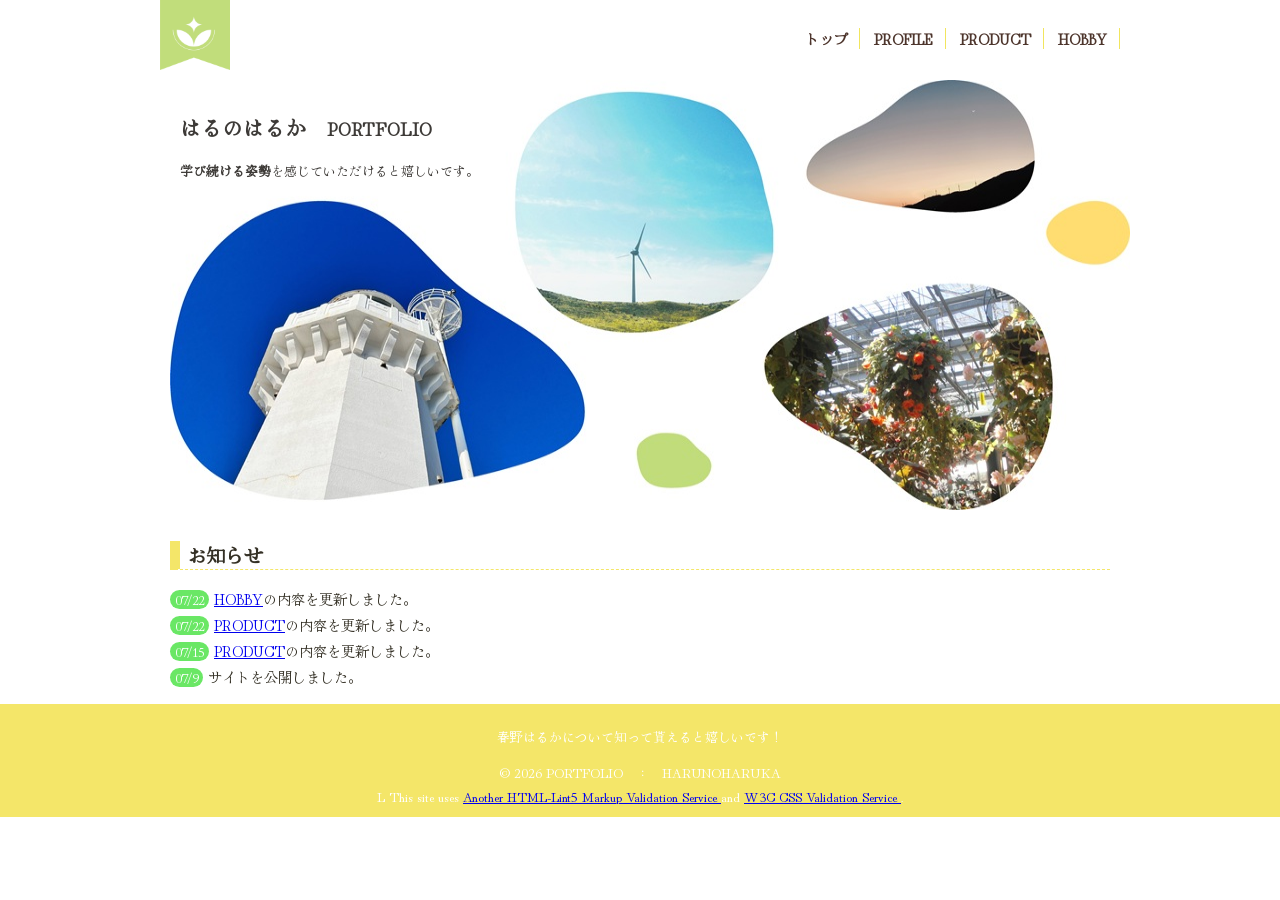
<file: index.html>
<!DOCTYPE html>
<html lang="ja">

<head>
    <meta charset="UTF-8">
    <title>はるのはるかのポートフォリオ</title>
    <link rel="stylesheet" href="css/mystyle.css">
    <link rel="preconnect" href="https://fonts.googleapis.com">
    <link rel="preconnect" href="https://fonts.gstatic.com" crossorigin="anonymous">
    <link href="https://fonts.googleapis.com/css2?family=Hina+Mincho&display=swap" rel="stylesheet">
    <meta name="description" content="春野はるかのポートフォリオです。私についてしって貰い、就活に役立てたいと考えています。">
    <meta name="viewport" content="width=device-width">
</head>

<body>
    <header>
        <div class="header-in">
            <img src="images/mainlogo.png" width="70" height="70" alt="logo">
            <nav>
                <ul>
                    <li><a href="index.html">トップ</a></li>
                    <li><a href="point.html">PROFILE</a></li>
                    <li><a href="pro.html">PRODUCT</a></li>
                    <li><a href="ho.html">HOBBY</a></li>

                </ul>
            </nav>
        </div>
    </header>
    <article>
        <!--validator エラー対策-->
        <h1 class="dummy"></h1>
        <img src="images/top.jpg" width="960" height="430" alt="top画像" class="topimage">
        <div class="catch">
            <h1>はるのはるか　<small>PORTFOLIO</small></h1>
            <p><strong>学び続ける姿勢</strong>を感じていただけると嬉しいです。</p>
        </div>

        <section class="page">
            <h2>お知らせ</h2>
            <ul>
                <li><time datetime="2026-07-22">07/22</time><a href="ho.html">HOBBY</a>の内容を更新しました。</li>
                <li><time datetime="2026-07-22">07/22</time><a href="pro.html">PRODUCT</a>の内容を更新しました。</li>
                 <li><time datetime="2026-07-15">07/15</time><a href="pro.html">PRODUCT</a>の内容を更新しました。</li>
                <li><time datetime="2026-07-09">07/9</time>サイトを公開しました。</li>
            </ul>
        </section>
    </article>
    <footer>
        <p>春野はるかについて知って貰えると嬉しいです！</p>

        <small>&copy; 2026 PORTFOLIO　：　HARUNOHARUKA</small>
        <br><small>
            L
            This site uses
            <a href="http://www.htmllint.net/html-lint/htmllint.html#" target="_blank">
                Another HTML-Lint5 Markup Validation Service
            </a>
            and
            <a href="http://jigsaw.w3.org/css-validator/#validate_by_upload" target="_blank">
                W3C CSS Validation Service
            </a>.
        </small>
    </footer>

</body>

</html>
</file>
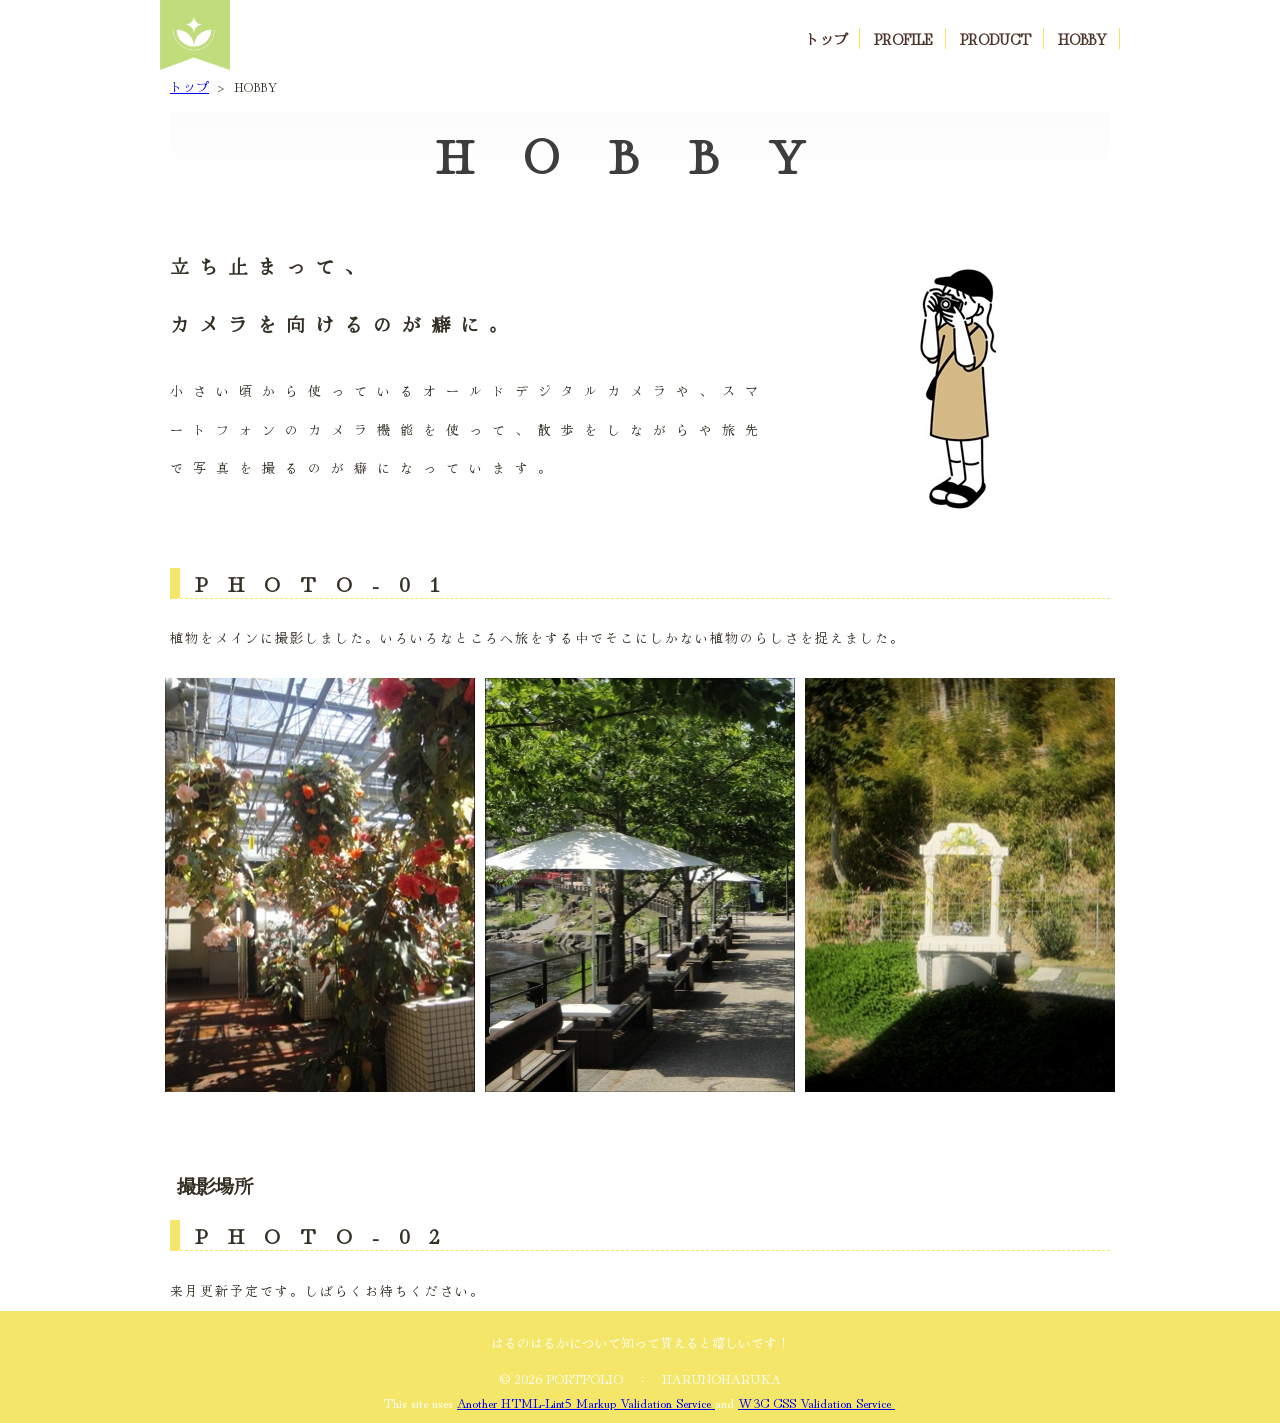
<file: ho.html>
<!DOCTYPE html>
<html lang="ja">

<head>
    <meta charset="UTF-8">
    <title>HOBBY：IKENO　HARUKA</title>
    <link rel="stylesheet" href="css/mystyle.css">
    <meta name="description" content="春野はるかの趣味についてです。私の趣味を通してどんな人が知って貰えると嬉しいです。">
  
    <link rel="preconnect" href="https://fonts.googleapis.com">
    <link rel="preconnect" href="https://fonts.gstatic.com" crossorigin="anonymous">
    <link href="https://fonts.googleapis.com/css2?family=Hina+Mincho&display=swap" rel="stylesheet">
      <meta name="viewport" content="width=device-width">
</head>

<body>
    <header>
        <div class="header-in">
            <a href="index.html" id="pagetop"><img src="images/mainlogo.png" width="70" height="70" alt="mainlogo"></a>
            <nav>
                <ul>
                    <li><a href="index.html">トップ</a></li>
                    <li><a href="point.html">PROFILE</a></li>
                    <li><a href="pro.html">PRODUCT</a></li>
                    <li><a href="ho.html">HOBBY</a></li>
                    
                </ul>
            </nav>
        </div>
    </header>
    <article class="page">
        <ol>
            <li><a href="index.html">トップ</a>&nbsp;&nbsp;&gt;</li>
            <li>HOBBY</li>
        </ol>
        <h1 class="sub-h1">HOBBY</h1>
        <section>
            <img src="images/kamera.jpg" width="300" height="300" alt="カメラの写真" class="point-img">
            <h1 class="ho-title">立ち止まって、<br>カメラを向けるのが癖に。</h1>
            <p class="ho-p">小さい頃から使っているオールドデジタルカメラや、スマートフォンのカメラ機能を使って、散歩をしながらや旅先で写真を撮るのが癖になっています。</p>
        </section>
        <section>
            <h1 class="ho-h1">PHOTO-01</h1>
            <p class="ho-p2">植物をメインに撮影しました。いろいろなところへ旅をする中でそこにしかない植物のらしさを捉えました。</p>
            <div class="photo-box">
                <img src="images/syasinn.jpg" width="310" height="414" alt="植物公園での写真" class="ho-img1">
                <img src="images/ho-img2.jpg" width="310" height="414" alt="長門での写真" class="ho-img2">
                <img src="images/ho-img3.JPG" width="310" height="414" alt="江田島での写真" class="ho-img2">
                

               
   
            </div>
            <section>
 <h2 class="h2-ho">撮影場所</h2>
                <script type="text/javascript" src="https://map.yahoo.co.jp/embedmap/V3/?lon=131.17465&lat=34.32571&zoom=17&cond=action:place;maptype:basic;gid:kQbjbGsp7EQ&width=100%25&padding=75%25"></script>
             </section>   


        </section>
        <section>
            <h1 class="ho-h1">PHOTO-02</h1>
            <p class="ho-p2">来月更新予定です。しばらくお待ちください。
            </p>
        </section>

    </article>
    <footer>
        <p>はるのはるかについて知って貰えると嬉しいです！</p>

        <small>&copy; 2026 PORTFOLIO　：　HARUNOHARUKA</small>
        <br><small>
            This site uses
            <a href="http://www.htmllint.net/html-lint/htmllint.html#" target="_blank">
                Another HTML-Lint5 Markup Validation Service
            </a>
            and
            <a href="http://jigsaw.w3.org/css-validator/#validate_by_upload" target="_blank">
                W3C CSS Validation Service
            </a>.
        </small>
    </footer>
</body>

</html>
</file>
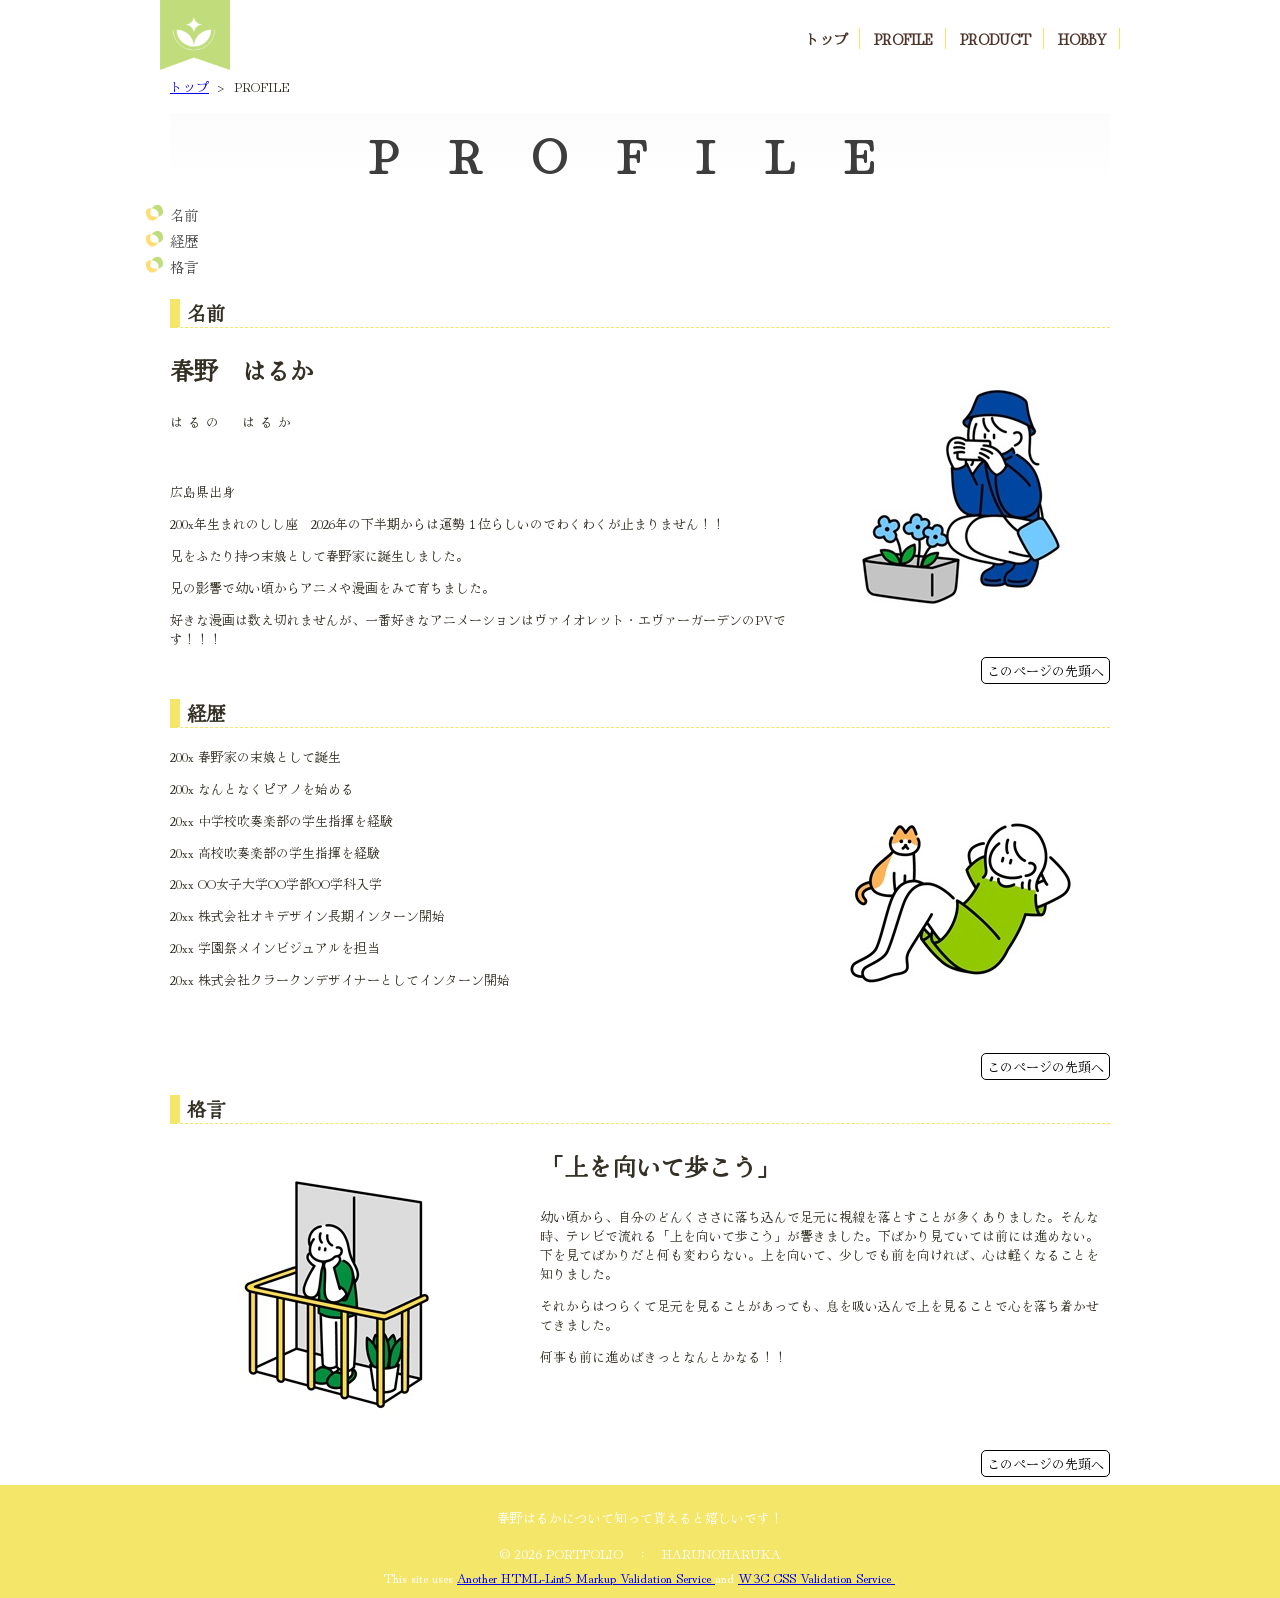
<file: point.html>
<!DOCTYPE html>
<html lang="ja">

<head>
    <meta charset="UTF-8">
    <title>PROFILE：HARUNO　HARUKA</title>
    <link rel="stylesheet" href="css/mystyle.css">
    <meta name="description" content="春野はるかのプロフィールです。私の人となりを知っていただけたら嬉しいです。">
    <meta name="viewport" content="width=device-width">
    <link rel="preconnect" href="https://fonts.googleapis.com">
    <link rel="preconnect" href="https://fonts.gstatic.com" crossorigin="anonymous">
    <link href="https://fonts.googleapis.com/css2?family=Hina+Mincho&display=swap" rel="stylesheet">
</head>

<body>
    <header>
        <div class="header-in">
            <a href="index.html" id="pagetop"><img src="images/mainlogo.png" width="70" height="70" alt="mainlogo"></a>
            <nav>
                <ul>
                    <li><a href="index.html">トップ</a></li>
                    <li><a href="point.html">PROFILE</a></li>
                    <li><a href="pro.html">PRODUCT</a></li>
                    <li><a href="ho.html">HOBBY</a></li>
                    
                </ul>
            </nav>
        </div>
    </header>
    <article class="page">
        <ol>
            <li><a href="index.html">トップ</a>&nbsp;&nbsp;&gt;</li>
            <li>PROFILE</li>
        </ol>
        <h1 class="sub-h1">PROFILE</h1>

        <ul class="point-list">
            <li><a href="#point1">名前</a></li>
            <li><a href="#point2">経歴</a></li>
            <li><a href="#point4">格言</a></li>
        </ul>


        <section>
            <h1 id="point1" class="p-title">名前</h1>
            <img src="images/pointimg.jpg" width="300" height="300" alt="正面写真" class="point-img">
            <h1 class="name">春野　はるか</h1>
            <p class="hiragana">はるの　はるか</p>
            <br>
            <p>広島県出身</p>
            <p>200x年生まれのしし座　2026年の下半期からは運勢１位らしいのでわくわくが止まりません！！</p>
            <p>兄をふたり持つ末娘として春野家に誕生しました。</p>
            <p>兄の影響で幼い頃からアニメや漫画をみて育ちました。</p>
            <p>好きな漫画は数え切れませんが、一番好きなアニメーションはヴァイオレット・エヴァーガーデンのPVです！！！</p>
            <p class="sentou"><a href="#pagetop">このページの先頭へ</a></p>
        </section>
        <section>
            <h1 id="point2" class="p-title">経歴</h1>
            <img src="images/keireki.jpg" width="300" height="300" alt="イラスト" class="osanaki">
            <p>200x 春野家の末娘として誕生</p>
            <p>200x なんとなくピアノを始める</p>
            <p>20xx 中学校吹奏楽部の学生指揮を経験</p>
            <p>20xx 高校吹奏楽部の学生指揮を経験</p>
            <p>20xx OO女子大学OO学部OO学科入学</p>
            <p>20xx 株式会社オキデザイン長期インターン開始</p>
            <p>20xx 学園祭メインビジュアルを担当</p>
            <p>20xx 株式会社クラークンデザイナーとしてインターン開始</p>
            <p class="sentou"><a href="#pagetop">このページの先頭へ</a></p>
        </section>
        <section>
            <h1 id="point4" class="p-title">格言</h1>
            <img src="images/kakugenn.jpg" width="300" height="300" alt="イラスト" class="kitto">
            <h1 class="name">「上を向いて歩こう」</h1>
            <p>幼い頃から、自分のどんくささに落ち込んで足元に視線を落とすことが多くありました。そんな時、テレビで流れる「上を向いて歩こう」が響きました。下ばかり見ていては前には進めない。下を見てばかりだと何も変わらない。上を向いて、少しでも前を向ければ、心は軽くなることを知りました。
            </p>
            <p>それからはつらくて足元を見ることがあっても、息を吸い込んで上を見ることで心を落ち着かせてきました。</p>
            <p>何事も前に進めばきっとなんとかなる！！</p>
            <p class="sentou"><a href="#pagetop">このページの先頭へ</a></p>
        </section>

    </article>
    <footer>
        <p>春野はるかについて知って貰えると嬉しいです！</p>

        <small>&copy; 2026 PORTFOLIO　：　HARUNOHARUKA</small>
        <br><small>
            This site uses
            <a href="http://www.htmllint.net/html-lint/htmllint.html#" target="_blank">
                Another HTML-Lint5 Markup Validation Service
            </a>
            and
            <a href="http://jigsaw.w3.org/css-validator/#validate_by_upload" target="_blank">
                W3C CSS Validation Service
            </a>.
        </small>
    </footer>
</body>

</html>
</file>
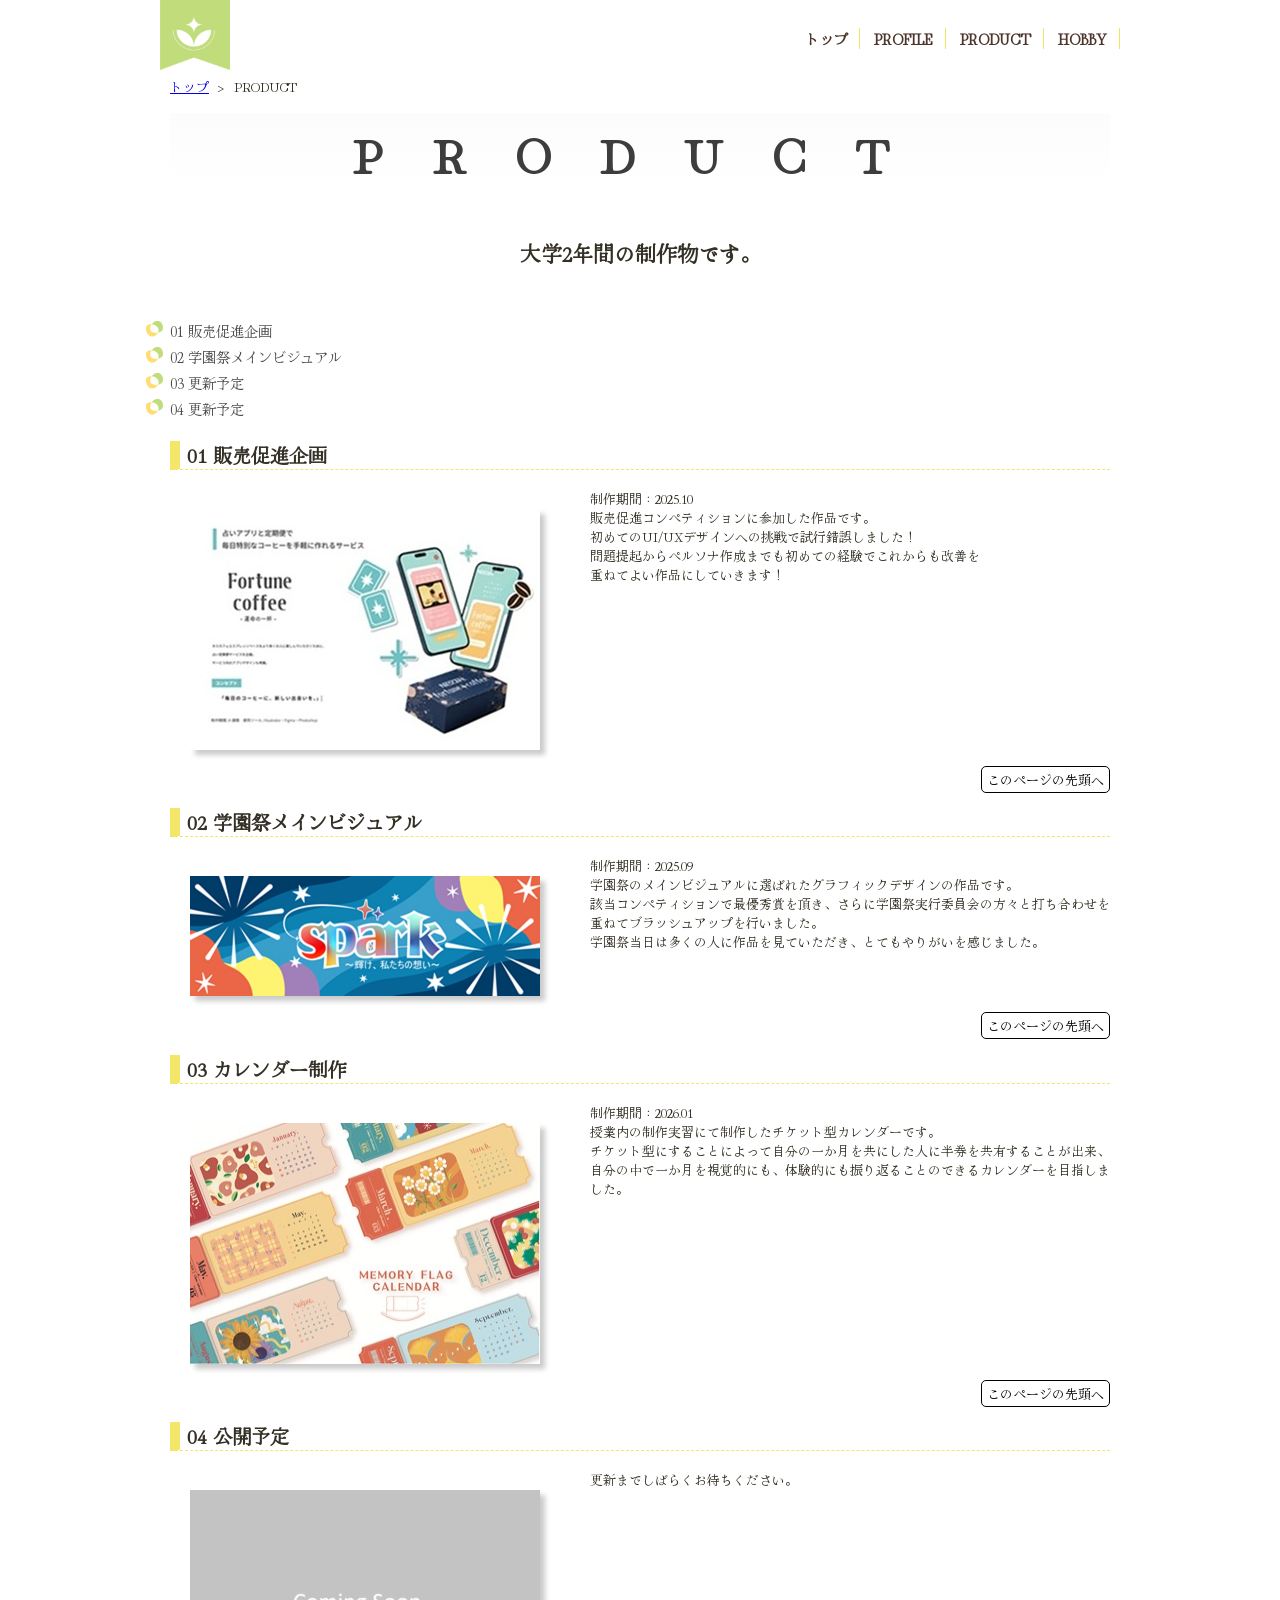
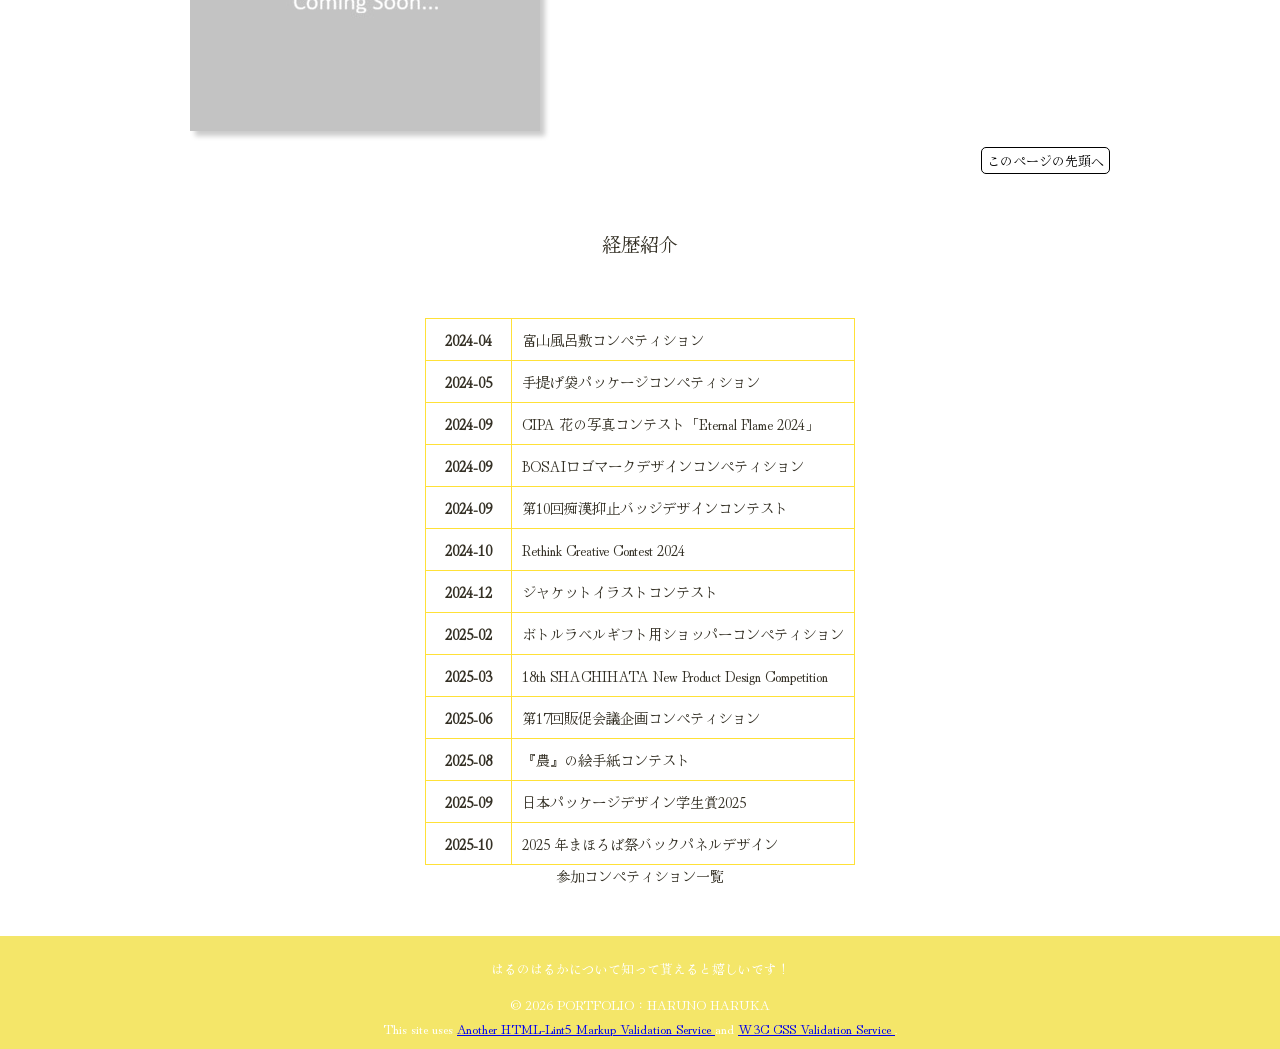
<file: pro.html>
<!DOCTYPE html>
<html lang="ja">

<head>
    <meta charset="UTF-8">
    <title>PRODUCT：IKENO　HARUKA</title>
    <link rel="stylesheet" href="css/mystyle.css">
    <meta name="description" content="春野はるかの制作物の紹介です。大学の二年半で作った成果を見ていただき、知っていただけると嬉しいです。">
    <meta name="viewport" content="width=device-width">
    <link rel="preconnect" href="https://fonts.googleapis.com">
    <link rel="preconnect" href="https://fonts.gstatic.com" crossorigin="anonymous">
    <link href="https://fonts.googleapis.com/css2?family=Hina+Mincho&display=swap" rel="stylesheet">
</head>

<body>
    <header>
        <div class="header-in">
            <a href="index.html" id="pagetop"><img src="images/mainlogo.png" width="70" height="70" alt="mainlogo"></a>
            <nav>
                <ul>
                    <li><a href="index.html">トップ</a></li>
                    <li><a href="point.html">PROFILE</a></li>
                    <li><a href="pro.html">PRODUCT</a></li>
                    <li><a href="ho.html">HOBBY</a></li>
                    
                </ul>
            </nav>
        </div>
    </header>
    <article class="page">
        <!--validator エラー対策-->
<h1 class="dummy"></h1>
        <ol>
            <li><a href="index.html">トップ</a>&nbsp;&nbsp;&gt;</li>
            <li>PRODUCT</li>
        </ol>
        <h1 class="sub-h1">PRODUCT</h1>
        <section>
            <h1 class="h1_pro">大学2年間の制作物です。</h1>
        </section>
                <ul class="point-list">
            <li><a href="#point1">01 販売促進企画</a></li>
            <li><a href="#point2">02 学園祭メインビジュアル</a></li>
            <li><a href="#point3">03 更新予定</a></li>
            <li><a href="#point4">04 更新予定</a></li>
        </ul>


<!--validator エラー対策-->
<h1 class="dummy"></h1>
<section>
    <h1 id="point1" class="p-title">01 販売促進企画</h1>
    <img src="images/HS.jpg" width="350" height="241" alt="HS画像" class="pro-img">
    <p>制作期間：2025.10<br>販売促進コンペティションに参加した作品です。
        <br>初めてのUI/UXデザインへの挑戦で試行錯誤しました！
        <br>問題提起からペルソナ作成までも初めての経験でこれからも改善を<br>重ねてよい作品にしていきます！</p>
    
    <p class="sentou"><a href="#pagetop">このページの先頭へ</a></p>
</section>
<section>
    <h1 id="point2" class="p-title">02 学園祭メインビジュアル</h1>
    <img src="images/backp.jpg" width="350" height="120" alt="HS画像" class="pro-img">
    <p>制作期間：2025.09<br>学園祭のメインビジュアルに選ばれたグラフィックデザインの作品です。
    <br>該当コンペティションで最優秀賞を頂き、さらに学園祭実行委員会の方々と打ち合わせを重ねてブラッシュアップを行いました。
    <br>学園祭当日は多くの人に作品を見ていただき、とてもやりがいを感じました。</p>
    <p class="sentou"><a href="#pagetop">このページの先頭へ</a></p>
    
</section>
<section>
    <h1 id="point3" class="p-title">03 カレンダー制作</h1>
    <img src="images/karennda.jpg" width="350" height="241" alt="カレンダー画像" class="pro-img">
    <p>制作期間：2026.01<br>授業内の制作実習にて制作したチケット型カレンダーです。
    <br>チケット型にすることによって自分の一か月を共にした人に半券を共有することが出来、自分の中で一か月を視覚的にも、体験的にも振り返ることのできるカレンダーを目指しました。</p>
    
    <p class="sentou"><a href="#pagetop">このページの先頭へ</a></p>
</section>
<section>
    <h1 id="point4" class="p-title">04 公開予定</h1>
    <img src="images/comingsoon.jpg" width="350" height="241" alt="HS画像" class="pro-img">
    <p>更新までしばらくお待ちください。</p>
    
    <p class="sentou"><a href="#pagetop">このページの先頭へ</a></p>
</section>



        <section>
            <!--validator エラー対策-->
<h1 class="dummy"></h1>
            <p class="pr-title">経歴紹介</p>
            <table>
                <caption>参加コンペティション一覧</caption>
                <tr>
                    <th>2024-04</th>
                    <td>富山風呂敷コンペティション</td>
                </tr>
                
                <tr>
                    <th>2024-05</th>
                    <td>手提げ袋パッケージコンペティション</td>
                </tr>
                <tr>
                    <th>2024-09</th>
                    <td>CIPA 花の写真コンテスト「Eternal Flame 2024」</td>
                </tr>
                <tr>
                    <th>2024-09</th>
                    <td>BOSAIロゴマークデザインコンペティション</td>
                </tr>
                <tr>
                    <th>2024-09</th>
                    <td>第10回痴漢抑止バッジデザインコンテスト</td>
                </tr>
                <tr>
                    <th>2024-10</th>
                    <td>Rethink Creative Contest 2024</td>
                </tr>
                <tr>
                    <th>2024-12</th>
                    <td>ジャケットイラストコンテスト</td>
                </tr>
                <tr>
                    <th>2025-02</th>
                    <td>ボトルラベルギフト用ショッパーコンペティション</td>
                </tr>    
                <tr>
                    <th>2025-03</th>
                    <td>18th SHACHIHATA New Product Design Competition</td>
                </tr>    
                <tr>
                    <th>2025-06</th>
                    <td>第17回販促会議企画コンペティション</td>
                </tr>    
                <tr>
                    <th>2025-08</th>
                    <td>『農』の絵手紙コンテスト</td>
                </tr>
                <tr>
                    <th>2025-09</th>
                    <td>日本パッケージデザイン学生賞2025</td>
                </tr>
                <tr>
                    <th>2025-10</th>
                    <td>2025 年まほろば祭バックパネルデザイン</td>
                </tr>

                
                
            </table>
        </section>
    </article>
    <footer>
        <p>はるのはるかについて知って貰えると嬉しいです！</p>

        <small>&copy; 2026 PORTFOLIO：HARUNO HARUKA</small>
        <br>

        <small>
            This site uses
            <a href="http://www.htmllint.net/html-lint/htmllint.html#" target="_blank">
                Another HTML-Lint5 Markup Validation Service
            </a>
            and
            <a href="http://jigsaw.w3.org/css-validator/#validate_by_upload" target="_blank">
                W3C CSS Validation Service
            </a>.
        </small>
    </footer>
</body>

</html>
</file>
<file: css/mystyle.css>
@charset "utf-8";

/*共通*/

body {
    background-color: #ffffff;
    color: #343025;
    font-family: "Hina Mincho", serif;
    margin: 0;
    padding: 0;
}

* {
    box-sizing: border-box;
}

p {
    font-size: 80%;
}

h1 {
    font-size: 130%;
}

h2 {
    font-size: 120%;
    border-bottom: 1px dashed #f4e669;
    border-left: 10px solid #f4e669;
    padding-left: 7px;
}

.dummy {
    margin: 0;
}

/*ヘッダー*/

header {
    background-color: #ffffff;
    color: #4f4736;
}

.header-in {
    width: 960px;
    margin: 0 auto;
}

header img {
    float: left;
}

nav ul {
    font-weight: bold;
    text-align: right;
    padding-top: 26px;
    padding-bottom: 5px;
    margin: 0;
}

nav li {
    display: inline;
    padding-left: 10px;
    padding-right: 12px;
    border-right: 1px solid #f1e55e;
}

nav ul a {
    text-decoration: none;
    color: #4d352c;
}

nav ul a:hover {
    color: #ffcc00;
}

/*レイアウト*/

article {
    position: relative;
    clear: both;
    width: 960px;
    margin: 0 auto;
}

.page {
    padding-left: 10px;
    padding-right: 10px;
}

.topimage {
    margin: 10px;
}

.catch {
    position: absolute;
    top: 25px;
    left: 20px;
    color: #3d3a37;
    text-shadow: 0 5px 10px #ffffff;
}

.sub-h1 {
    color: #3d3d3d;
    font-size: 300%;
    text-align: center;
    margin: 0;
    padding-top: 5px;
    padding-left: 10px;
    background: linear-gradient(to top, #ffffff, #fcfcfc);
    letter-spacing: 50px;
}

/*リスト*/

ul {
    list-style-type: none;
    padding-left: 0;
    line-height: 1.8;
    font-size: 90%;
}

.point-list {
    list-style-image: url(../images/list.png);
}

.point-list a {
    text-decoration: none;
}

.point-list a:link {
    color: #4b4b4b;
}

.point-list a:visited {
    color: #6a6f9f;
}

.point-list a:hover {
    color: #ffa646;
}

.point-list a:active {
    color: #ffffff;
}

ol {
    padding-left: 0;
}

ol li {
    display: inline;
    margin-right: 5px;
    font-size: 80%;
}

ul time {
    border-radius: 10px;
    background-color: #6ae765;
    color: #ffffff;
    font-size: 90%;
    padding: 0 5px;
    margin-right: 5px;
}

/*PROFILE*/

.p-title {
    font-size: 120%;
    border-bottom: 1px dashed #f4e669;
    border-left: 10px solid #f4e669;
    padding-left: 7px;
}

.name {
    font-size: 150%;
}

.hiragana {
    letter-spacing: 5px;
}

.point-img {
    float: right;
    margin-left: 20px;
    margin-bottom: 10px;
}

.kitto {
    float: left;
    margin-left: 20px;
    margin-right: 50px;
    margin-bottom: 10px;
}

.osanaki {
    float: right;
    margin-left: 20px;
    margin-bottom: 10px;
}

.sentou {
    clear: both;
    text-align: right;
}

.sentou a {
    color: #000;
    text-decoration: none;
    border: 0.5px solid #000;
    border-radius: 5px;
    padding: 3px 5px;
}

/*PRODUCT */

.h1_pro {
    text-align: center;
    margin: 50px;
}

.pro-img {
    float: left;
    margin-left: 20px;
    margin-right: 50px;
    margin-bottom: 20px;
    margin-top: 20px;
    box-shadow: 5px 5px 5px #cbcbcb;
}

.pr-title {
    text-align: center;
    font-size: 120%;
    margin: 60px;
}

/*HOBBY*/
.h2-ho{border-bottom:none;
    border-left:none;

}
.ho-title {
    margin-top: 50px;
    font-size: 120%;
    letter-spacing: 10px;
    line-height: 3;
}

.ho-p {
    letter-spacing: 10px;
    line-height: 3;
    margin-bottom: 80px;
}

.ho-h1 {
    letter-spacing: 20px;
    border-bottom: 1px dashed #f4e669;
    border-left: 10px solid #f4e669;
    padding-left: 15px;
}

.ho-p2 {
    letter-spacing: 2px;
    line-height: 3;
    margin: auto;
}

.photo-box {
    display: flex;
    justify-content: center;
    align-items: flex-start;
    gap: 10px;
    margin: 20px 0 80px;
}

/*テーブル*/

table {
    border: 1px solid #f1e55e;
    border-collapse: collapse;
    margin: 0 auto;
    font-size: 90%;
}

th {
    background-color: #ffffff;
    border: 1px solid #ffe138;
    padding: 10px;
    width: 20%;
}

td {
    border: 1px solid #ffe138;
    padding: 10px;
}

caption {
    caption-side: bottom;
    margin-bottom: 50px;
}

/*フッダー*/

footer {
    text-align: center;
    background-color: #f4e669;
    color: #ffffff;
    padding: 10px 0;
    clear: both;
}


@media (max-width: 959px) {

    article,
    .header-in {
        width: auto;
    }

    header img {
        float: none;
    }

    nav ul {
        text-align: left;
        padding: 0;
        margin-left: 10px;
    }

    article img {
        max-width: 100%;
        height: auto;
    }

    .photo-box {
        flex-direction: column;
        align-items: center;
        gap: 20px;
    }

    .photo-box img {
        width: 90%;
        max-width: 310px;
        height: auto;
    }
}

@media (max-width: 600px) {

    nav li {
        font-size: 75%;
        padding: 0 2px;
    }

    footer {
        font-size: 75%;
    }

    .catch {
        top: 5px;
        left: 10px;
    }

    .sub-h1 {
        font-size: 180%;
        letter-spacing: 10px;
    }

    .point-img,
    .kitto,
    .osanaki,
    .pro-img {
        float: none;
        display: block;
        margin: 0 auto 20px;
    }

    th,
    td {
        display: block;
        width: auto;
    }
}

@media print {

    .catch {
        color: #000;
        text-shadow: none;
    }

    footer {
        color: #000;
    }
}
</file>
